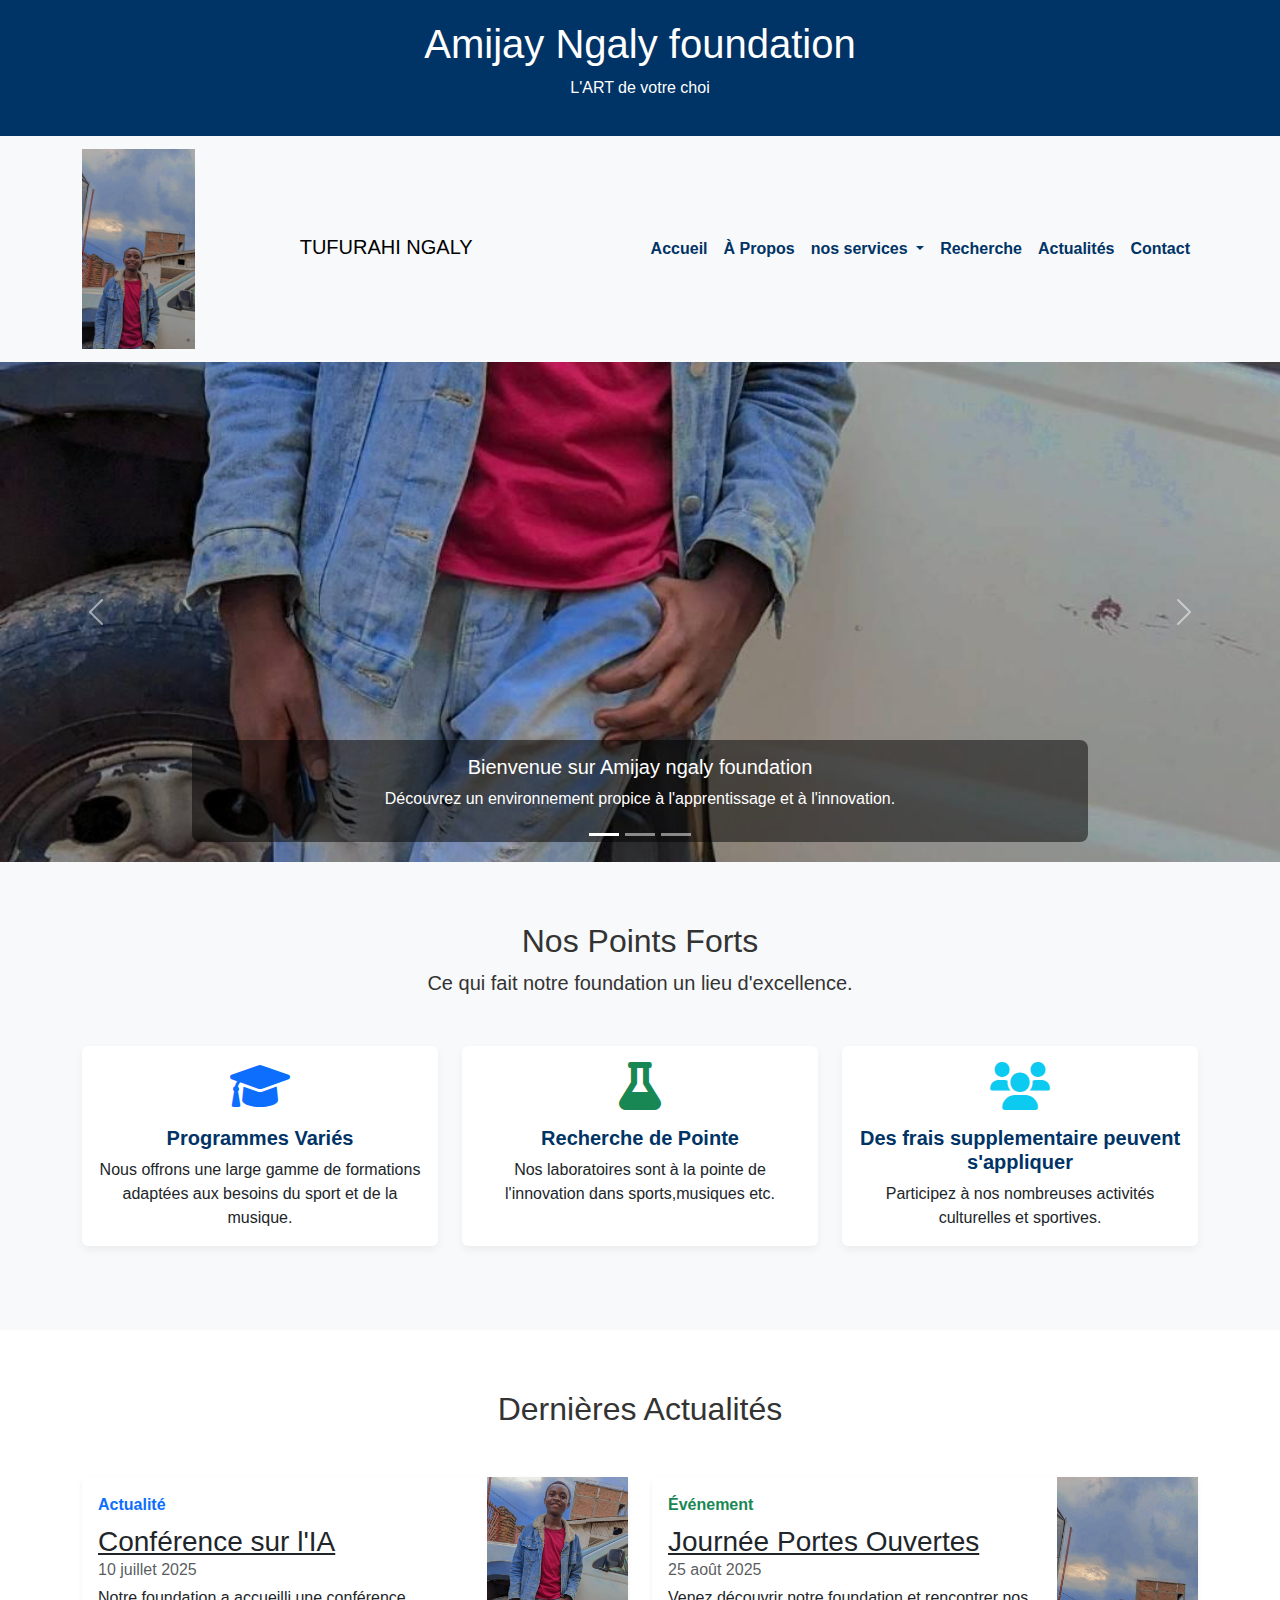
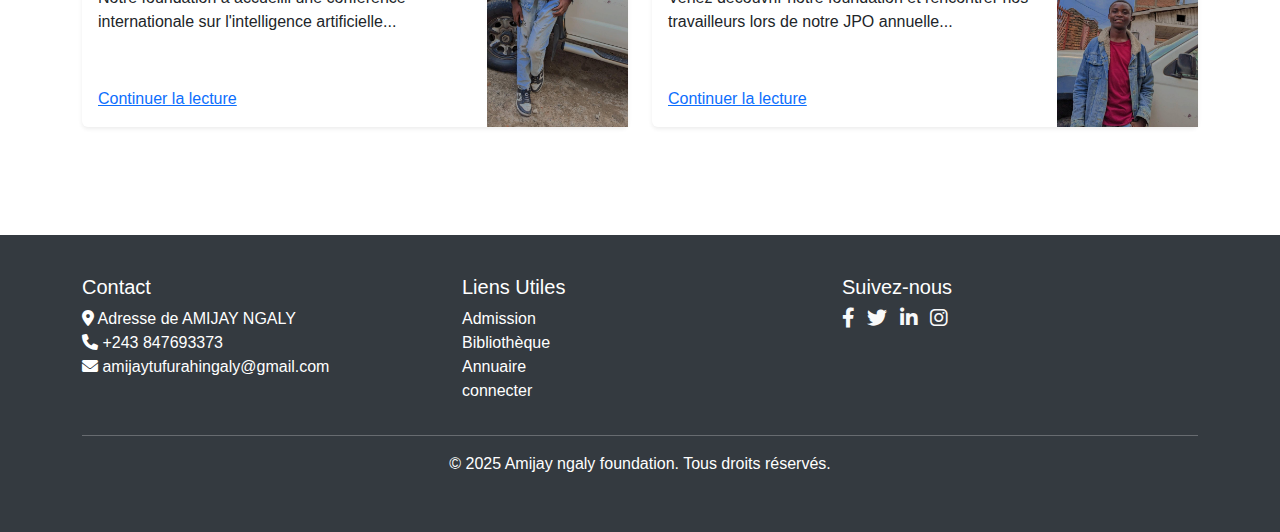
<file: tp/index.html>
<!DOCTYPE html>
<html lang="fr">
<head>
    <meta charset="UTF-8">
    <meta name="viewport" content="width=device-width, initial-scale=1.0">
    <title>Mon Site de foundation- AMIJAY NGALY FOUNDATION</title>
    
<link href="https://cdn.jsdelivr.net/npm/bootstrap@5.3.0/dist/css/bootstrap.min.css" rel="stylesheet">
    <link rel="stylesheet" href="https://cdnjs.cloudflare.com/ajax/libs/font-awesome/6.0.0-beta3/css/all.min.css">
    <style>
        body {
            font-family: 'Arial', sans-serif;
            color: #333;
        }
        .header-bg {
            background-color: #003366; /* Bleu foncé, couleur principale Univerité Amijay de Ngaly*/
            color: white;
            padding: 20px 0;
            text-align: center;
        }
        .navbar-brand img {
            height: 200px; /* Ajustez la taille de votre logo */
            margin-right: 100px;
        }
        .navbar-nav .nav-link {
            color: #003366 !important;
            font-weight: bold;
        }
        .navbar-nav .nav-link:hover {
            color: #007bff !important; /* Bleu plus clair au survol */
        }
        .carousel-item img {
            height: 500px; /* Hauteur fixe pour les images du carrousel */
            object-fit: cover; /* Assure que l'image couvre la zone sans déformation */
        }
        .carousel-caption {
            background-color: rgba(0, 0, 0, 0.5);
            padding: 15px;
            border-radius: 8px;
        }
        .section-padding {
            padding: 60px 0;
        }
        .card {
            border: none;
            box-shadow: 0 4px 8px rgba(0,0,0,.05);
            transition: transform 0.3s ease-in-out;
        }
        .card:hover {
            transform: translateY(-5px);
        }
        .card-title {
            color: #003366;
            font-weight: bold;
        }
        .footer-bg {
            background-color: #343a40; /* Gris foncé */
            color: white;
            padding: 40px 0;
        }
        .footer-bg a {
            color: white;
            text-decoration: none;
        }
        .footer-bg a:hover {
            color: #007bff;
        }
    </style>
</head>
<body>

    <header class="header-bg">
        <div class="container">
            <h1>Amijay Ngaly foundation</h1>
            <p>L'ART de votre choi</p>
        </div>
    </header>

    <nav class="navbar navbar-expand-lg navbar-light bg-light sticky-top">
        <div class="container">
            <a class="navbar-brand" href="#">
                <img src="images/aa.jpg" alt="">
                TUFURAHI NGALY
            </a>
            <button class="navbar-toggler" type="button" data-bs-toggle="collapse" data-bs-target="#navbarNav" aria-controls="navbarNav" aria-expanded="false" aria-label="Toggle navigation">
                <span class="navbar-toggler-icon"></span>
            </button>
            <div class="collapse navbar-collapse" id="navbarNav">
                <ul class="navbar-nav ms-auto">
                    <li class="nav-item">
                        <a class="nav-link" href="#">Accueil</a>
                    </li>
                    <li class="nav-item">
                        <a class="nav-link" href="#">À Propos</a>
                    </li>
                    <li class="nav-item dropdown">
                        <a class="nav-link dropdown-toggle" href="#" id="navbarDropdownFaculties" role="button" data-bs-toggle="dropdown" aria-expanded="false">
                            nos services
                        </a>
                        <ul class="dropdown-menu" aria-labelledby="navbarDropdownFaculties">
                            <li><a class="dropdown-item" href="#">musique</a></li>
                            <li><a class="dropdown-item" href="#">Football</a></li>
                            <li><a class="dropdown-item" href="#">basketball</a></li>
                            <li><hr class="dropdown-divider"></li>
                            <li><a class="dropdown-item" href="#">Autres...</a></li>
                        </ul>
                    </li>
                    <li class="nav-item">
                        <a class="nav-link" href="#">Recherche</a>
                    </li>
                    <li class="nav-item">
                        <a class="nav-link" href="#">Actualités</a>
                    </li>
                    <li class="nav-item">
                        <a class="nav-link" href="#">Contact</a>
                    </li>
                </ul>
            </div>
        </div>
    </nav>

    <main>
        <section id="heroCarousel" class="carousel slide" data-bs-ride="carousel">
            <div class="carousel-indicators">
                <button type="button" data-bs-target="#heroCarousel" data-bs-slide-to="0" class="active" aria-current="true" aria-label="Slide 1"></button>
                <button type="button" data-bs-target="#heroCarousel" data-bs-slide-to="1" aria-label="Slide 2"></button>
                <button type="button" data-bs-target="#heroCarousel" data-bs-slide-to="2" aria-label="Slide 3"></button>
            </div>
            <div class="carousel-inner">
                <div class="carousel-item active">
                    <img src="images/am.jpg" class="d-block w-100" alt="Campus Universitaire">
                    <div class="carousel-caption d-none d-md-block">
                        <h5>Bienvenue sur Amijay ngaly foundation</h5>
                        <p>Découvrez un environnement propice à l'apprentissage et à l'innovation.</p>
                    </div>
                </div>
                <div class="carousel-item">
                    <img src="images/aa.jpg" class="d-block w-100" alt="Bibliothèque Universitaire">
                    <div class="carousel-caption d-none d-md-block">
                        <h5>Notre Bibliothèque Moderne</h5>
                        <p>Un vaste choix de ressources pour vos talents.</p>
                    </div>
                </div>
                <div class="carousel-item">
                    <img src="images/bee.jpg" class="d-block w-100" alt="Salles de Cours">
                    <div class="carousel-caption d-none d-md-block">
                        <h5>Tous les jeunes son concernés</h5>
                        <p>Apprenez dans les meilleures conditions avec nos infrastructures.</p>
                    </div>
                </div>
            </div>
            <button class="carousel-control-prev" type="button" data-bs-target="#heroCarousel" data-bs-slide="prev">
                <span class="carousel-control-prev-icon" aria-hidden="true"></span>
                <span class="visually-hidden">Précédent</span>
            </button>
            <button class="carousel-control-next" type="button" data-bs-target="#heroCarousel" data-bs-slide="next">
                <span class="carousel-control-next-icon" aria-hidden="true"></span>
                <span class="visually-hidden">Suivant</span>
            </button>
        </section>

        <section class="section-padding bg-light">
            <div class="container text-center">
                <h2>Nos Points Forts</h2>
                <p class="lead mb-5">Ce qui fait  notre foundation un lieu d'excellence.</p>
                <div class="row">
                    <div class="col-md-4 mb-4">
                        <div class="card h-100">
                            <div class="card-body">
                                <i class="fas fa-graduation-cap fa-3x mb-3 text-primary"></i>
                                <h5 class="card-title">Programmes Variés</h5>
                                <p class="card-text">Nous offrons une large gamme de formations adaptées aux besoins du sport et de la musique.</p>
                            </div>
                        </div>
                    </div>
                    <div class="col-md-4 mb-4">
                        <div class="card h-100">
                            <div class="card-body">
                                <i class="fas fa-flask fa-3x mb-3 text-success"></i>
                                <h5 class="card-title">Recherche de Pointe</h5>
                                <p class="card-text">Nos laboratoires sont à la pointe de l'innovation dans sports,musiques etc.</p>
                            </div>
                        </div>
                    </div>
                    <div class="col-md-4 mb-4">
                        <div class="card h-100">
                            <div class="card-body">
                                <i class="fas fa-users fa-3x mb-3 text-info"></i>
                                <h5 class="card-title">Des frais supplementaire peuvent s'appliquer</h5>
                                <p class="card-text">Participez à nos nombreuses activités culturelles et sportives.</p>
                            </div>
                        </div>
                    </div>
                </div>
            </div>
        </section>

        <section class="section-padding">
            <div class="container">
                <h2 class="text-center mb-5">Dernières Actualités</h2>
                <div class="row">
                    <div class="col-md-6 mb-4">
                        <div class="card flex-md-row mb-4 shadow-sm h-md-250">
                            <div class="card-body d-flex flex-column align-items-start">
                                <strong class="d-inline-block mb-2 text-primary">Actualité</strong>
                                <h3 class="mb-0">
                                    <a class="text-dark" href="#">Conférence sur l'IA</a>
                                </h3>
                                <div class="mb-1 text-muted">10 juillet 2025</div>
                                <p class="card-text mb-auto">Notre foundation a accueilli une conférence internationale sur l'intelligence artificielle...</p>
                                <a href="#">Continuer la lecture</a>
                            </div>
                            <img src="images/am.jpg" class="card-img-right flex-auto d-none d-lg-block" style="width: 200px; height: 250px; object-fit: cover;" alt="Conférence IA">
                        </div>
                    </div>
                    <div class="col-md-6 mb-4">
                        <div class="card flex-md-row mb-4 shadow-sm h-md-250">
                            <div class="card-body d-flex flex-column align-items-start">
                                <strong class="d-inline-block mb-2 text-success">Événement</strong>
                                <h3 class="mb-0">
                                    <a class="text-dark" href="#">Journée Portes Ouvertes</a>
                                </h3>
                                <div class="mb-1 text-muted">25 août 2025</div>
                                <p class="card-text mb-auto">Venez découvrir notre foundation et rencontrer nos travailleurs lors de notre JPO annuelle...</p>
                                <a href="#">Continuer la lecture</a>
                            </div>
                            <img src="images/aa.jpg" class="card-img-right flex-auto d-none d-lg-block" style="width: 200px; height: 250px; object-fit: cover;" alt="Journée Portes Ouvertes">
                        </div>
                    </div>
                </div>
            </div>
        </section>
    </main>

    <footer class="footer-bg">
        <div class="container">
            <div class="row">
                <div class="col-md-4">
                    <h5>Contact</h5>
                    <ul class="list-unstyled">
                        <li><i class="fas fa-map-marker-alt"></i> Adresse de AMIJAY NGALY</li>
                        <li><i class="fas fa-phone"></i> +243 847693373</li>
                        <li><i class="fas fa-envelope"></i> amijaytufurahingaly@gmail.com</li>
                    </ul>
                </div>
                <div class="col-md-4">
                    <h5>Liens Utiles</h5>
                    <ul class="list-unstyled">
                        <li><a href="#">Admission</a></li>
                        <li><a href="#">Bibliothèque</a></li>
                        <li><a href="#">Annuaire</a></li>
                        <li><a href="#">connecter</a></li>
                    </ul>
                </div>
                <div class="col-md-4">
                    <h5>Suivez-nous</h5>
                    <a href="#" class="text-light me-2"><i class="fab fa-facebook-f fa-lg"></i></a>
                    <a href="#" class="text-light me-2"><i class="fab fa-twitter fa-lg"></i></a>
                    <a href="#" class="text-light me-2"><i class="fab fa-linkedin-in fa-lg"></i></a>
                    <a href="#" class="text-light me-2"><i class="fab fa-instagram fa-lg"></i></a>
                </div>
            </div>
            <hr>
            <div class="text-center">
                <p>&copy; 2025 Amijay ngaly foundation. Tous droits réservés.</p>
            </div>
        </div>
    </footer>

    
<script src="https://cdn.jsdelivr.net/npm/bootstrap@5.3.0/dist/js/bootstrap.bundle.min.js"></script>
</body>
</html>
</file>
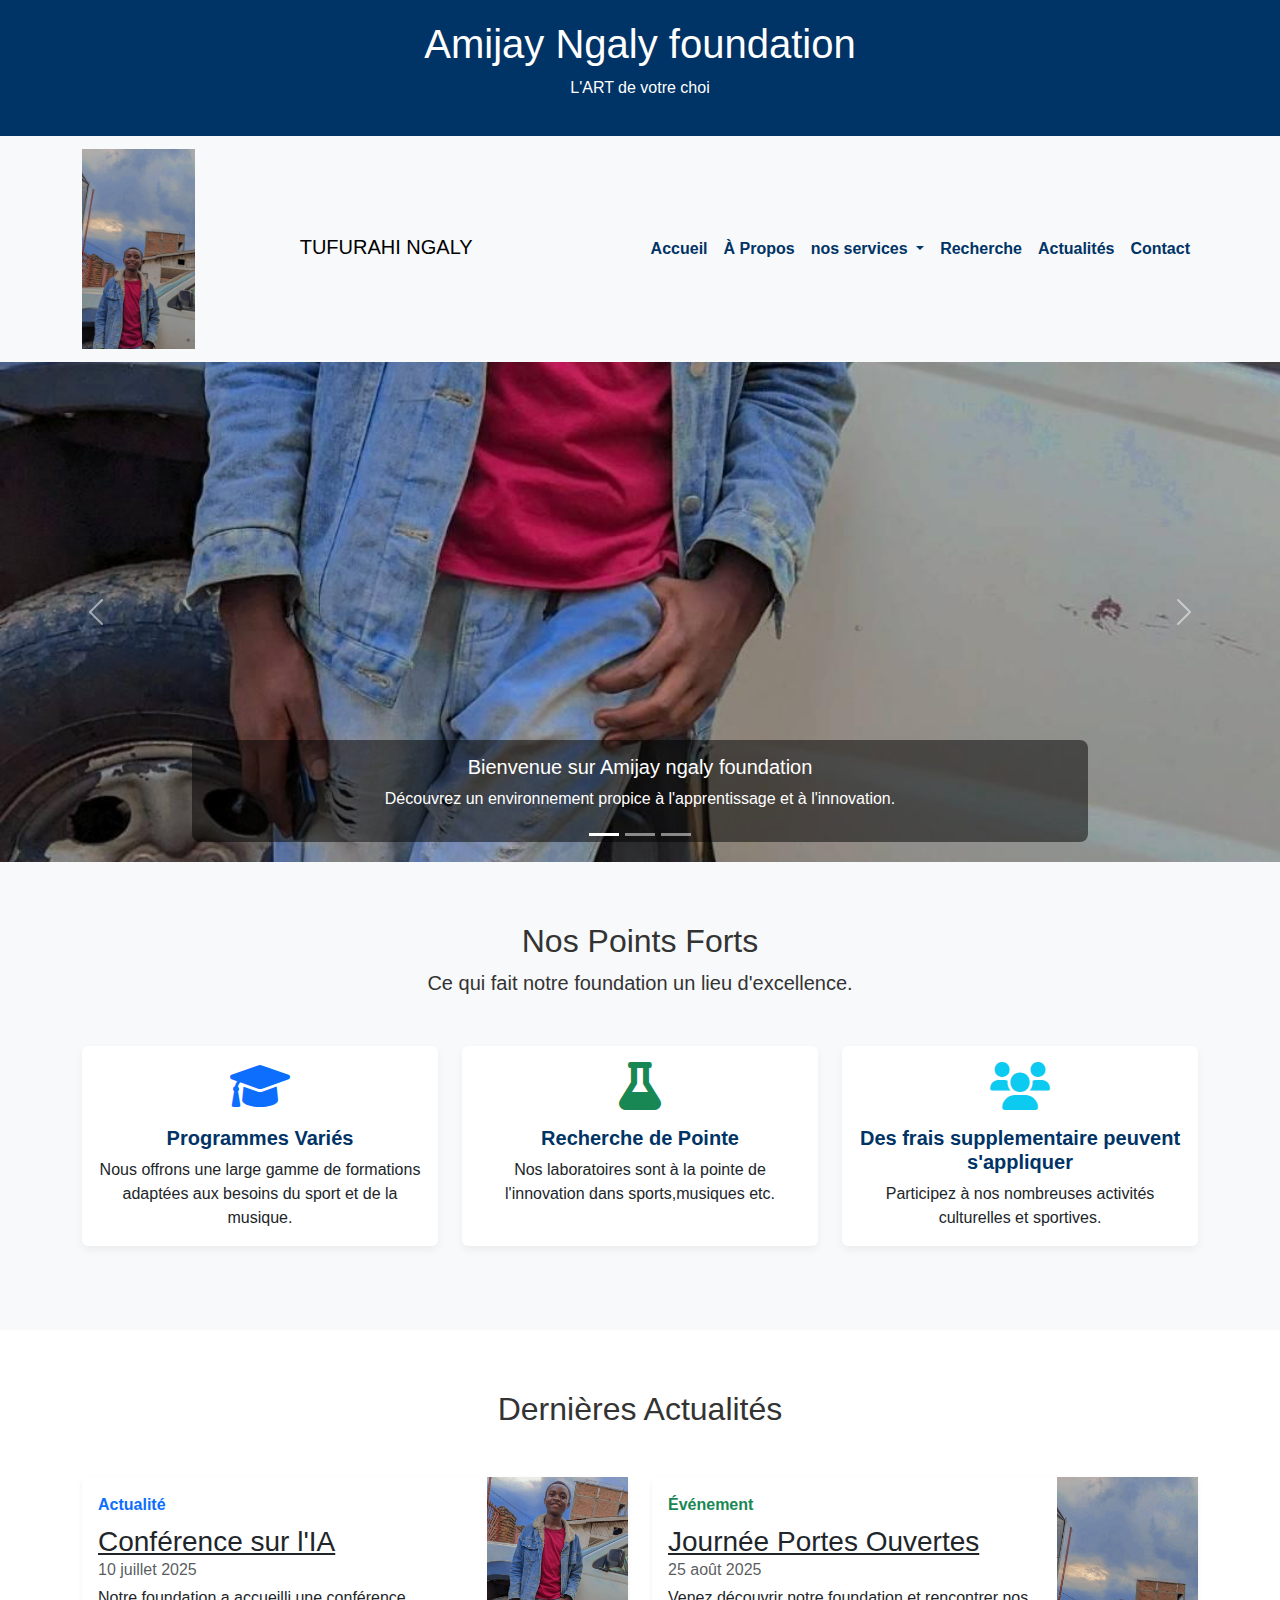
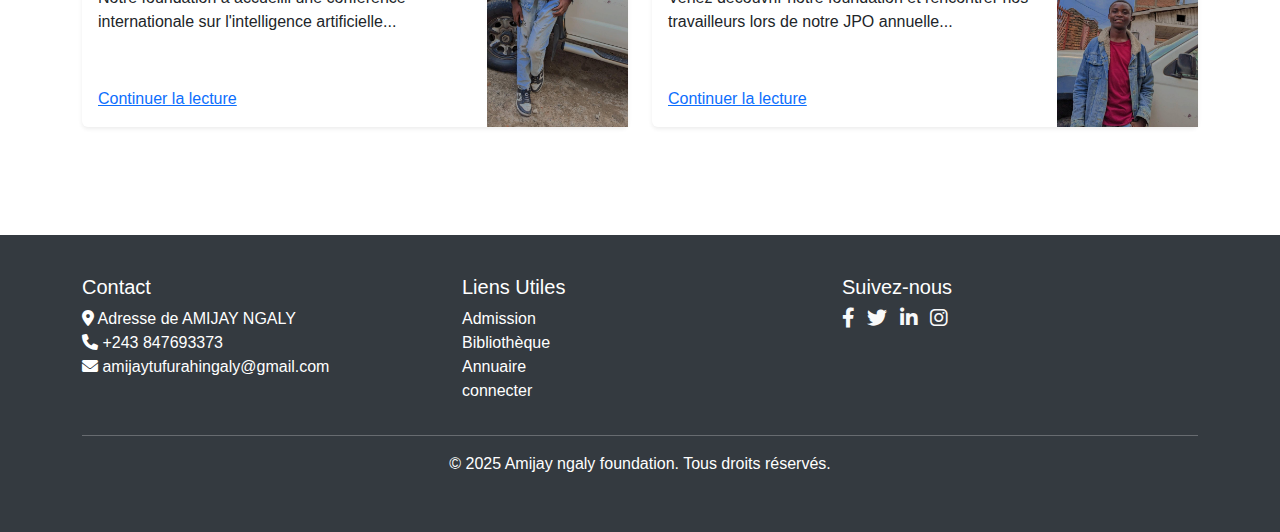
<file: tp/ttt.html>
<!DOCTYPE html>
<html lang="fr">
<head>
    <meta charset="UTF-8">
    <meta name="viewport" content="width=device-width, initial-scale=1.0">
    <title>Mon Site de foundation- AMIJAY NGALY FOUNDATION</title>
    
<link href="https://cdn.jsdelivr.net/npm/bootstrap@5.3.0/dist/css/bootstrap.min.css" rel="stylesheet">
    <link rel="stylesheet" href="https://cdnjs.cloudflare.com/ajax/libs/font-awesome/6.0.0-beta3/css/all.min.css">
    <style>
        body {
            font-family: 'Arial', sans-serif;
            color: #333;
        }
        .header-bg {
            background-color: #003366; /* Bleu foncé, couleur principale Univerité Amijay de Ngaly*/
            color: white;
            padding: 20px 0;
            text-align: center;
        }
        .navbar-brand img {
            height: 200px; /* Ajustez la taille de votre logo */
            margin-right: 100px;
        }
        .navbar-nav .nav-link {
            color: #003366 !important;
            font-weight: bold;
        }
        .navbar-nav .nav-link:hover {
            color: #007bff !important; /* Bleu plus clair au survol */
        }
        .carousel-item img {
            height: 500px; /* Hauteur fixe pour les images du carrousel */
            object-fit: cover; /* Assure que l'image couvre la zone sans déformation */
        }
        .carousel-caption {
            background-color: rgba(0, 0, 0, 0.5);
            padding: 15px;
            border-radius: 8px;
        }
        .section-padding {
            padding: 60px 0;
        }
        .card {
            border: none;
            box-shadow: 0 4px 8px rgba(0,0,0,.05);
            transition: transform 0.3s ease-in-out;
        }
        .card:hover {
            transform: translateY(-5px);
        }
        .card-title {
            color: #003366;
            font-weight: bold;
        }
        .footer-bg {
            background-color: #343a40; /* Gris foncé */
            color: white;
            padding: 40px 0;
        }
        .footer-bg a {
            color: white;
            text-decoration: none;
        }
        .footer-bg a:hover {
            color: #007bff;
        }
    </style>
</head>
<body>

    <header class="header-bg">
        <div class="container">
            <h1>Amijay Ngaly foundation</h1>
            <p>L'ART de votre choi</p>
        </div>
    </header>

    <nav class="navbar navbar-expand-lg navbar-light bg-light sticky-top">
        <div class="container">
            <a class="navbar-brand" href="#">
                <img src="images/aa.jpg" alt="">
                TUFURAHI NGALY
            </a>
            <button class="navbar-toggler" type="button" data-bs-toggle="collapse" data-bs-target="#navbarNav" aria-controls="navbarNav" aria-expanded="false" aria-label="Toggle navigation">
                <span class="navbar-toggler-icon"></span>
            </button>
            <div class="collapse navbar-collapse" id="navbarNav">
                <ul class="navbar-nav ms-auto">
                    <li class="nav-item">
                        <a class="nav-link" href="#">Accueil</a>
                    </li>
                    <li class="nav-item">
                        <a class="nav-link" href="#">À Propos</a>
                    </li>
                    <li class="nav-item dropdown">
                        <a class="nav-link dropdown-toggle" href="#" id="navbarDropdownFaculties" role="button" data-bs-toggle="dropdown" aria-expanded="false">
                            nos services
                        </a>
                        <ul class="dropdown-menu" aria-labelledby="navbarDropdownFaculties">
                            <li><a class="dropdown-item" href="#">musique</a></li>
                            <li><a class="dropdown-item" href="#">Football</a></li>
                            <li><a class="dropdown-item" href="#">basketball</a></li>
                            <li><hr class="dropdown-divider"></li>
                            <li><a class="dropdown-item" href="#">Autres...</a></li>
                        </ul>
                    </li>
                    <li class="nav-item">
                        <a class="nav-link" href="#">Recherche</a>
                    </li>
                    <li class="nav-item">
                        <a class="nav-link" href="#">Actualités</a>
                    </li>
                    <li class="nav-item">
                        <a class="nav-link" href="#">Contact</a>
                    </li>
                </ul>
            </div>
        </div>
    </nav>

    <main>
        <section id="heroCarousel" class="carousel slide" data-bs-ride="carousel">
            <div class="carousel-indicators">
                <button type="button" data-bs-target="#heroCarousel" data-bs-slide-to="0" class="active" aria-current="true" aria-label="Slide 1"></button>
                <button type="button" data-bs-target="#heroCarousel" data-bs-slide-to="1" aria-label="Slide 2"></button>
                <button type="button" data-bs-target="#heroCarousel" data-bs-slide-to="2" aria-label="Slide 3"></button>
            </div>
            <div class="carousel-inner">
                <div class="carousel-item active">
                    <img src="images/am.jpg" class="d-block w-100" alt="Campus Universitaire">
                    <div class="carousel-caption d-none d-md-block">
                        <h5>Bienvenue sur Amijay ngaly foundation</h5>
                        <p>Découvrez un environnement propice à l'apprentissage et à l'innovation.</p>
                    </div>
                </div>
                <div class="carousel-item">
                    <img src="images/aa.jpg" class="d-block w-100" alt="Bibliothèque Universitaire">
                    <div class="carousel-caption d-none d-md-block">
                        <h5>Notre Bibliothèque Moderne</h5>
                        <p>Un vaste choix de ressources pour vos talents.</p>
                    </div>
                </div>
                <div class="carousel-item">
                    <img src="images/bee.jpg" class="d-block w-100" alt="Salles de Cours">
                    <div class="carousel-caption d-none d-md-block">
                        <h5>Tous les jeunes son concernés</h5>
                        <p>Apprenez dans les meilleures conditions avec nos infrastructures.</p>
                    </div>
                </div>
            </div>
            <button class="carousel-control-prev" type="button" data-bs-target="#heroCarousel" data-bs-slide="prev">
                <span class="carousel-control-prev-icon" aria-hidden="true"></span>
                <span class="visually-hidden">Précédent</span>
            </button>
            <button class="carousel-control-next" type="button" data-bs-target="#heroCarousel" data-bs-slide="next">
                <span class="carousel-control-next-icon" aria-hidden="true"></span>
                <span class="visually-hidden">Suivant</span>
            </button>
        </section>

        <section class="section-padding bg-light">
            <div class="container text-center">
                <h2>Nos Points Forts</h2>
                <p class="lead mb-5">Ce qui fait  notre foundation un lieu d'excellence.</p>
                <div class="row">
                    <div class="col-md-4 mb-4">
                        <div class="card h-100">
                            <div class="card-body">
                                <i class="fas fa-graduation-cap fa-3x mb-3 text-primary"></i>
                                <h5 class="card-title">Programmes Variés</h5>
                                <p class="card-text">Nous offrons une large gamme de formations adaptées aux besoins du sport et de la musique.</p>
                            </div>
                        </div>
                    </div>
                    <div class="col-md-4 mb-4">
                        <div class="card h-100">
                            <div class="card-body">
                                <i class="fas fa-flask fa-3x mb-3 text-success"></i>
                                <h5 class="card-title">Recherche de Pointe</h5>
                                <p class="card-text">Nos laboratoires sont à la pointe de l'innovation dans sports,musiques etc.</p>
                            </div>
                        </div>
                    </div>
                    <div class="col-md-4 mb-4">
                        <div class="card h-100">
                            <div class="card-body">
                                <i class="fas fa-users fa-3x mb-3 text-info"></i>
                                <h5 class="card-title">Des frais supplementaire peuvent s'appliquer</h5>
                                <p class="card-text">Participez à nos nombreuses activités culturelles et sportives.</p>
                            </div>
                        </div>
                    </div>
                </div>
            </div>
        </section>

        <section class="section-padding">
            <div class="container">
                <h2 class="text-center mb-5">Dernières Actualités</h2>
                <div class="row">
                    <div class="col-md-6 mb-4">
                        <div class="card flex-md-row mb-4 shadow-sm h-md-250">
                            <div class="card-body d-flex flex-column align-items-start">
                                <strong class="d-inline-block mb-2 text-primary">Actualité</strong>
                                <h3 class="mb-0">
                                    <a class="text-dark" href="#">Conférence sur l'IA</a>
                                </h3>
                                <div class="mb-1 text-muted">10 juillet 2025</div>
                                <p class="card-text mb-auto">Notre foundation a accueilli une conférence internationale sur l'intelligence artificielle...</p>
                                <a href="#">Continuer la lecture</a>
                            </div>
                            <img src="images/am.jpg" class="card-img-right flex-auto d-none d-lg-block" style="width: 200px; height: 250px; object-fit: cover;" alt="Conférence IA">
                        </div>
                    </div>
                    <div class="col-md-6 mb-4">
                        <div class="card flex-md-row mb-4 shadow-sm h-md-250">
                            <div class="card-body d-flex flex-column align-items-start">
                                <strong class="d-inline-block mb-2 text-success">Événement</strong>
                                <h3 class="mb-0">
                                    <a class="text-dark" href="#">Journée Portes Ouvertes</a>
                                </h3>
                                <div class="mb-1 text-muted">25 août 2025</div>
                                <p class="card-text mb-auto">Venez découvrir notre foundation et rencontrer nos travailleurs lors de notre JPO annuelle...</p>
                                <a href="#">Continuer la lecture</a>
                            </div>
                            <img src="images/aa.jpg" class="card-img-right flex-auto d-none d-lg-block" style="width: 200px; height: 250px; object-fit: cover;" alt="Journée Portes Ouvertes">
                        </div>
                    </div>
                </div>
            </div>
        </section>
    </main>

    <footer class="footer-bg">
        <div class="container">
            <div class="row">
                <div class="col-md-4">
                    <h5>Contact</h5>
                    <ul class="list-unstyled">
                        <li><i class="fas fa-map-marker-alt"></i> Adresse de AMIJAY NGALY</li>
                        <li><i class="fas fa-phone"></i> +243 847693373</li>
                        <li><i class="fas fa-envelope"></i> amijaytufurahingaly@gmail.com</li>
                    </ul>
                </div>
                <div class="col-md-4">
                    <h5>Liens Utiles</h5>
                    <ul class="list-unstyled">
                        <li><a href="#">Admission</a></li>
                        <li><a href="#">Bibliothèque</a></li>
                        <li><a href="#">Annuaire</a></li>
                        <li><a href="#">connecter</a></li>
                    </ul>
                </div>
                <div class="col-md-4">
                    <h5>Suivez-nous</h5>
                    <a href="#" class="text-light me-2"><i class="fab fa-facebook-f fa-lg"></i></a>
                    <a href="#" class="text-light me-2"><i class="fab fa-twitter fa-lg"></i></a>
                    <a href="#" class="text-light me-2"><i class="fab fa-linkedin-in fa-lg"></i></a>
                    <a href="#" class="text-light me-2"><i class="fab fa-instagram fa-lg"></i></a>
                </div>
            </div>
            <hr>
            <div class="text-center">
                <p>&copy; 2025 Amijay ngaly foundation. Tous droits réservés.</p>
            </div>
        </div>
    </footer>

    
<script src="https://cdn.jsdelivr.net/npm/bootstrap@5.3.0/dist/js/bootstrap.bundle.min.js"></script>
</body>
</html>
</file>
